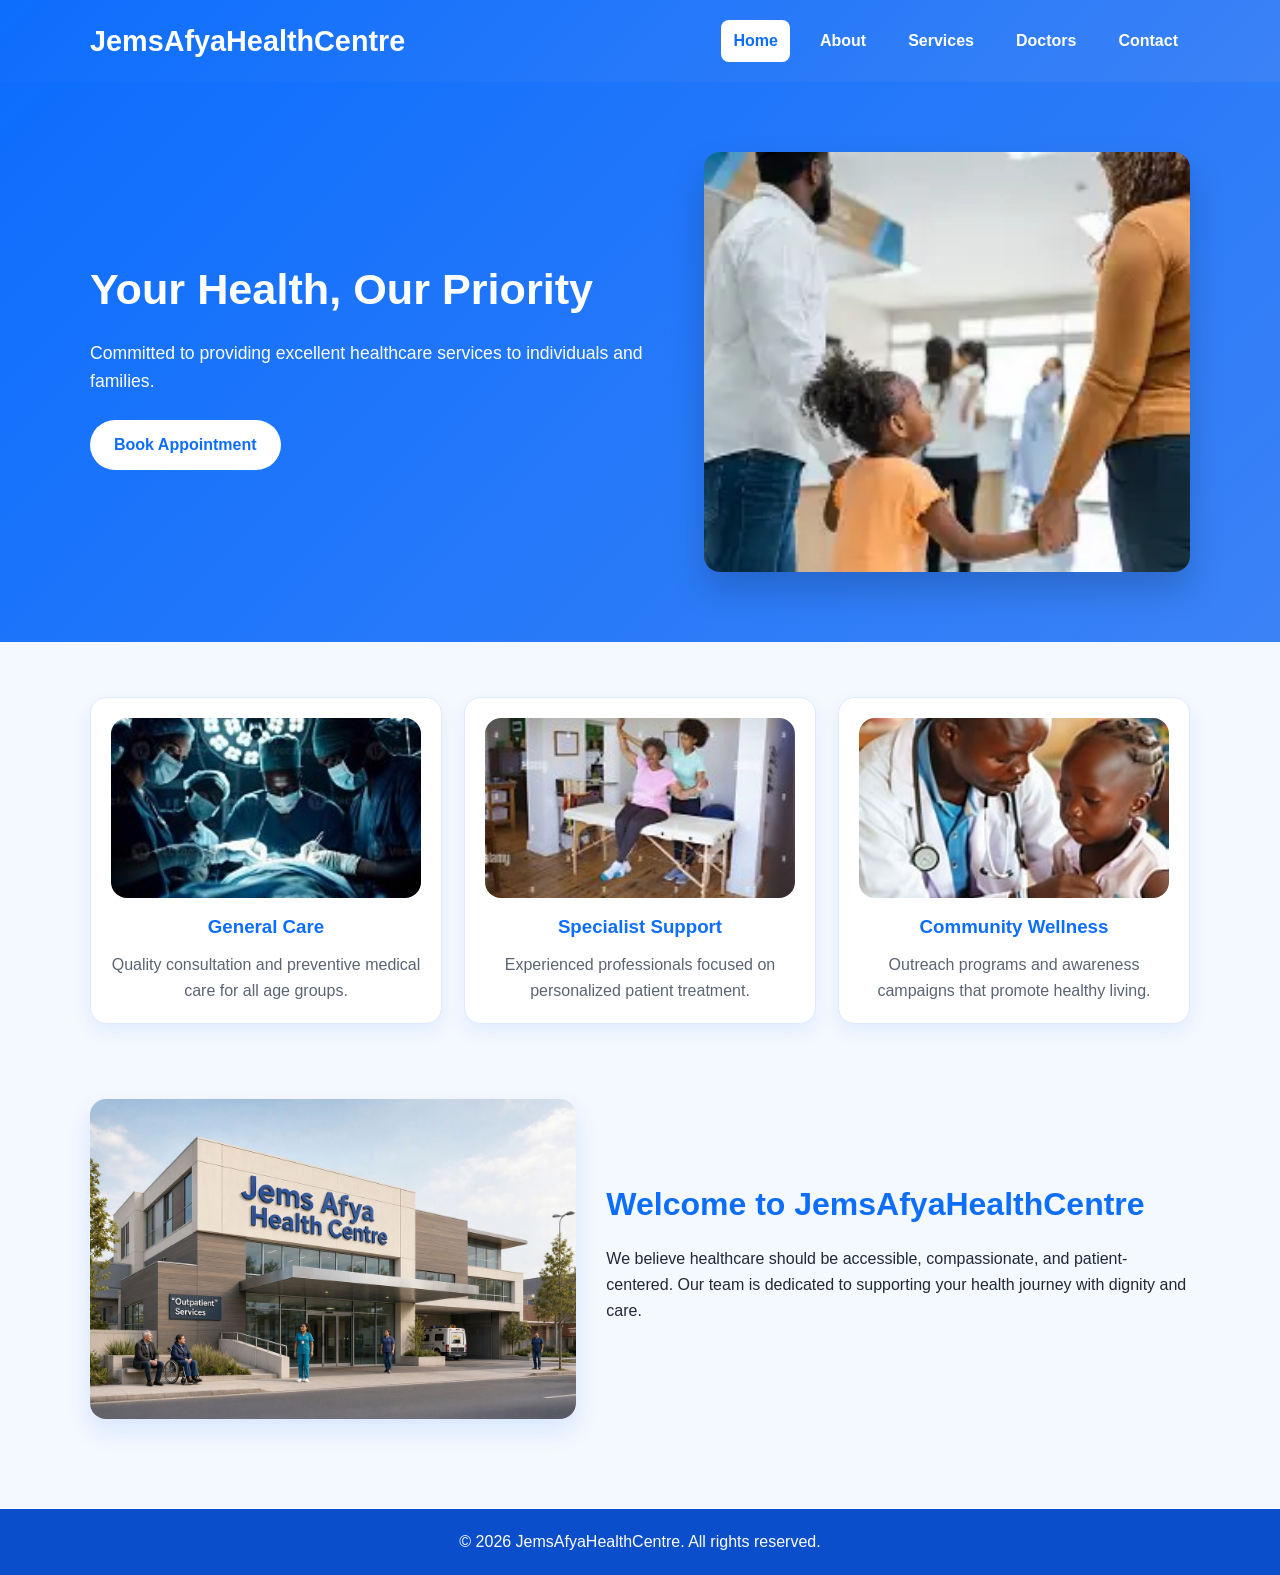
<file: index.html>
<!DOCTYPE html>
<html lang="en">
<head>
  <meta charset="UTF-8" />
  <meta name="viewport" content="width=device-width, initial-scale=1.0" />
  <title>JemsAfyaHealthCentre | Home</title>
  <link rel="stylesheet" href="css/style.css" />

  <style>
    body {
      background: #f4f8ff;
      margin: 0;
      font-family: Arial, sans-serif;
      color: #1f2937;
    }

    .container {
      width: 90%;
      max-width: 1100px;
      margin: 0 auto;
    }

    .site-header {
      background: linear-gradient(135deg, #0d6efd, #3b82f6);
      padding: 18px 0;
      color: #fff;
    }

    .nav {
      display: flex;
      justify-content: space-between;
      align-items: center;
    }

    .logo h1 {
      margin: 0;
      font-size: 1.8rem;
    }

    .navbar {
      display: flex;
      gap: 18px;
      flex-wrap: wrap;
    }

    .navbar a {
      color: #fff;
      text-decoration: none;
      font-weight: bold;
    }

    .hero {
      background: linear-gradient(135deg, #0d6efd, #3b82f6);
      color: #fff;
      padding: 70px 0;
    }

    .hero-inner {
      display: grid;
      grid-template-columns: 1.2fr 1fr;
      gap: 30px;
      align-items: center;
    }

    .hero-content h2 {
      font-size: 2.7rem;
      margin: 0 0 15px;
    }

    .hero-content p {
      margin: 0 0 25px;
      font-size: 1.1rem;
    }

    .btn {
      display: inline-block;
      background: #fff;
      color: #0d6efd;
      text-decoration: none;
      padding: 12px 24px;
      border-radius: 25px;
      font-weight: bold;
    }

    .features {
      display: grid;
      grid-template-columns: repeat(3, minmax(220px, 1fr));
      gap: 22px;
      padding: 55px 0;
    }

    .card {
      background: #fff;
      padding: 20px;
      border-radius: 16px;
      box-shadow: 0 8px 18px rgba(13, 110, 253, 0.08);
      text-align: center;
    }

    .card h3 {
      color: #0d6efd;
      margin: 0 0 10px;
    }

    .card-image img,
    .hero-image img,
    .about-image img {
      width: 100%;
      display: block;
      object-fit: cover;
      border-radius: 16px;
    }

    .card-image img {
      height: 180px;
      margin-bottom: 14px;
    }

    .hero-image img {
      height: 420px;
      box-shadow: 0 18px 35px rgba(0,0,0,0.18);
    }

    .about-section {
      padding: 20px 0 60px;
    }

    .about-grid {
      display: grid;
      grid-template-columns: 1fr 1.2fr;
      gap: 30px;
      align-items: center;
    }

    .about-image img {
      height: 320px;
      box-shadow: 0 12px 24px rgba(13, 110, 253, 0.12);
    }

    .about-text h2 {
      color: #0d6efd;
      margin: 0 0 15px;
      font-size: 2rem;
    }

    .site-footer {
      background: #0b4ecb;
      color: #fff;
      text-align: center;
      padding: 20px 0;
    }

    @media (max-width: 768px) {
      .nav {
        flex-direction: column;
        gap: 12px;
      }

      .hero-inner,
      .about-grid,
      .features {
        grid-template-columns: 1fr;
      }
    }
  </style>
</head>
<body>
  <header class="site-header">
    <div class="container nav">
      <div class="logo">
        <h1>JemsAfyaHealthCentre</h1>
      </div>
      <nav class="navbar">
        <a href="index.html" class="active">Home</a>
        <a href="about.html">About</a>
        <a href="services.html">Services</a>
        <a href="doctors.html">Doctors</a>
        <a href="contact.html">Contact</a>
      </nav>
    </div>
  </header>

  <main>
    <section class="hero">
      <div class="container hero-inner">
        <div class="hero-content">
          <h2>Your Health, Our Priority</h2>
          <p>
            Committed to providing excellent healthcare services to individuals and families.
          </p>
          <a
            href="contact.html"
            class="btn"
            style="display:inline-block; background:#ffffff; color:#0d6efd; text-decoration:none;"
          >
            Book Appointment
          </a>
        </div>

        <div class="hero-image">
          <img
            src="images/receiving treatment.webp"
            alt="Doctor consulting a patient"
          />
        </div>
      </div>
    </section>

    <section class="features container">
      <div class="card">
        <div class="card-image">
          <img
            src="images/doc doing work.jpg"
            alt="General Care"
          />
        </div>
        <h3>General Care</h3>
        <p>Quality consultation and preventive medical care for all age groups.</p>
      </div>

      <div class="card">
        <div class="card-image">
          <img
            src="images/physio.jpg"
            alt="Specialist Support"
          />
        </div>
        <h3>Specialist Support</h3>
        <p>Experienced professionals focused on personalized patient treatment.</p>
      </div>

      <div class="card">
        <div class="card-image">
          <img
            src="images/doc treating patient.jpg"
            alt="Community Wellness"
          />
        </div>
        <h3>Community Wellness</h3>
        <p>Outreach programs and awareness campaigns that promote healthy living.</p>
      </div>
    </section>

    <section class="about-section container">
      <div class="about-grid">
        <div class="about-image">
          <img
            src="images/healthcare.jpg"
            alt="Healthcare team"
          />
        </div>

        <div class="about-text">
          <h2>Welcome to JemsAfyaHealthCentre</h2>
          <p>
            We believe healthcare should be accessible, compassionate, and patient-centered.
            Our team is dedicated to supporting your health journey with dignity and care.
          </p>
        </div>
      </div>
    </section>
  </main>

  <footer
    class="site-footer"
    style="background:#0b4ecb; color:#ffffff; text-align:center; padding:20px 0;"
  >
    <div class="container">
      <p>&copy; 2026 JemsAfyaHealthCentre. All rights reserved.</p>
    </div>
  </footer>
</body>
</html>
</file>
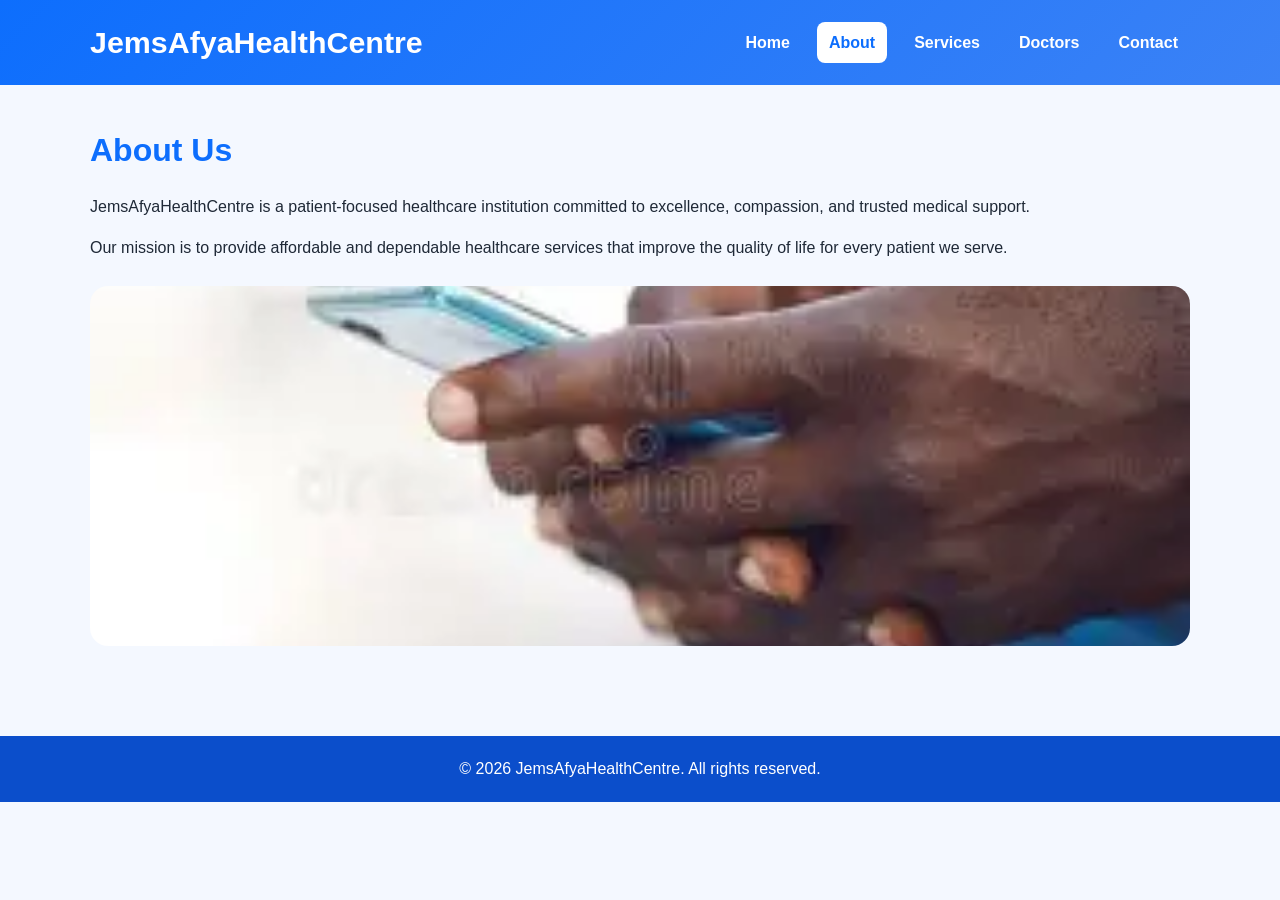
<file: about.html>
<!DOCTYPE html>
<html lang="en">
<head>
  <meta charset="UTF-8" />
  <meta name="viewport" content="width=device-width, initial-scale=1.0" />
  <title>JemsAfyaHealthCentre | About</title>
  <link rel="stylesheet" href="css/style.css" />
</head>
<body>
  <header class="site-header">
    <div class="container nav">
      <div class="logo">
        <h1>JemsAfyaHealthCentre</h1>
      </div>
      <nav class="navbar">
        <a href="index.html">Home</a>
        <a href="about.html" class="active">About</a>
        <a href="services.html">Services</a>
        <a href="doctors.html">Doctors</a>
        <a href="contact.html">Contact</a>
      </nav>
    </div>
  </header>

  <main class="container page-content">
    <h2>About Us</h2>
    <p>
      JemsAfyaHealthCentre is a patient-focused healthcare institution committed to excellence,
      compassion, and trusted medical support.
    </p>
    <p>
      Our mission is to provide affordable and dependable healthcare services that improve the
      quality of life for every patient we serve.
    </p>
    <div style="margin-top: 25px;">
      <img
        src="images/search.webp"
        alt="Healthcare professional"
        style="width:100%; max-height:360px; object-fit:cover; border-radius:18px;"
      />
    </div>
  </main>

  <footer class="site-footer">
    <div class="container">
      <p>&copy; 2026 JemsAfyaHealthCentre. All rights reserved.</p>
    </div>
  </footer>
</body>
</html>
</file>
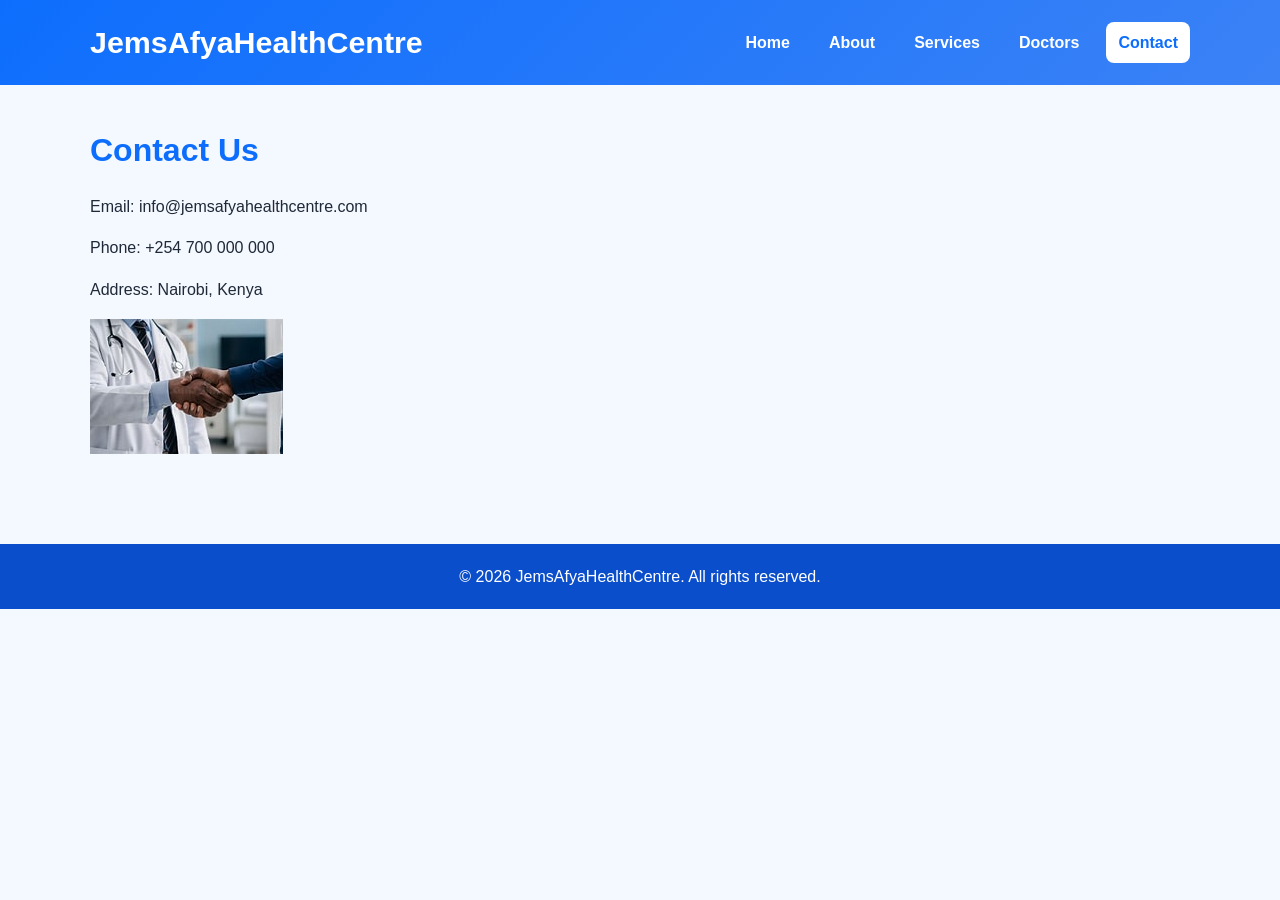
<file: contact.html>
<!DOCTYPE html>
<html lang="en">
<head>
  <meta charset="UTF-8" />
  <meta name="viewport" content="width=device-width, initial-scale=1.0" />
  <title>JemsAfyaHealthCentre | Contact</title>
  <link rel="stylesheet" href="css/style.css" />
</head>
<body>
  <header class="site-header">
    <div class="container nav">
      <div class="logo">
        <h1>JemsAfyaHealthCentre</h1>
      </div>
      <nav class="navbar">
        <a href="index.html">Home</a>
        <a href="about.html">About</a>
        <a href="services.html">Services</a>
        <a href="doctors.html">Doctors</a>
        <a href="contact.html" class="active">Contact</a>
      </nav>
    </div>
  </header>

  <main class="container page-content">
    <h2>Contact Us</h2>
    <p>Email: info@jemsafyahealthcentre.com</p>
    <p>Phone: +254 700 000 000</p>
    <p>Address: Nairobi, Kenya</p>
    <div class="hero-image">
          <img
            src="images/shake.jpg"
            alt="Handshake between doctor and patient"
          />
        </div>
  </main>

  <footer class="site-footer">
    <div class="container">
        
      </div>
      <p>&copy; 2026 JemsAfyaHealthCentre. All rights reserved.</p>
    </div>
  </footer>
</body>
</html>
</file>
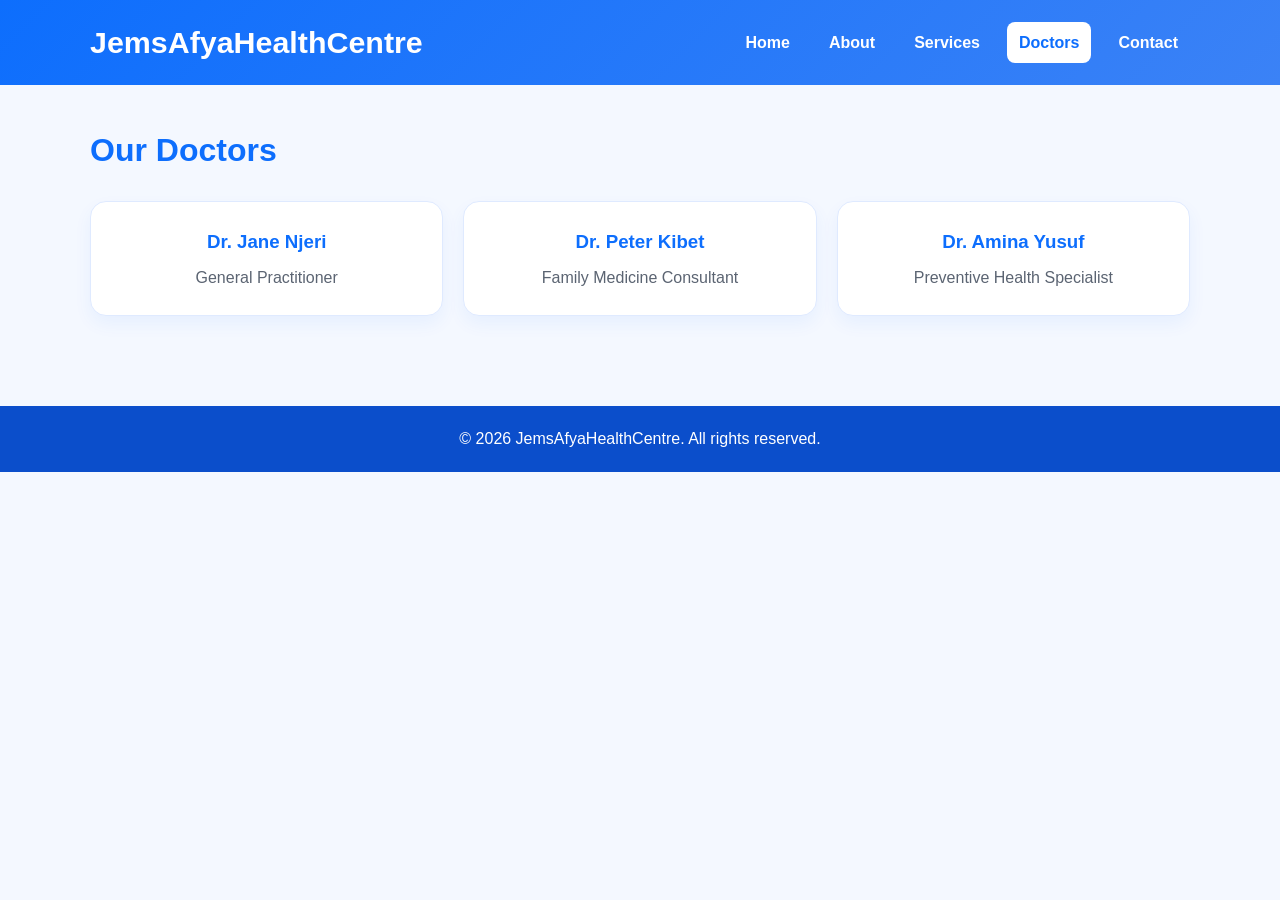
<file: doctors.html>
<!DOCTYPE html>
<html lang="en">
<head>
  <meta charset="UTF-8" />
  <meta name="viewport" content="width=device-width, initial-scale=1.0" />
  <title>JemsAfyaHealthCentre | Doctors</title>
  <link rel="stylesheet" href="css/style.css" />
</head>
<body>
  <header class="site-header">
    <div class="container nav">
      <div class="logo">
        <h1>JemsAfyaHealthCentre</h1>
      </div>
      <nav class="navbar">
        <a href="index.html">Home</a>
        <a href="about.html">About</a>
        <a href="services.html">Services</a>
        <a href="doctors.html" class="active">Doctors</a>
        <a href="contact.html">Contact</a>
      </nav>
    </div>
  </header>

  <main class="container page-content">
    <h2>Our Doctors</h2>
    <div class="doctor-grid">
      <div class="doctor-card">
        <h3>Dr. Jane Njeri</h3>
        <p>General Practitioner</p>
      </div>

      <div class="doctor-card">
        <h3>Dr. Peter Kibet</h3>
        <p>Family Medicine Consultant</p>
      </div>

      <div class="doctor-card">
        <h3>Dr. Amina Yusuf</h3>
        <p>Preventive Health Specialist</p>
      </div>
    </div>
  </main>

  <footer class="site-footer">
    <div class="container">
      <p>&copy; 2026 JemsAfyaHealthCentre. All rights reserved.</p>
    </div>
  </footer>
</body>
</html>
</file>
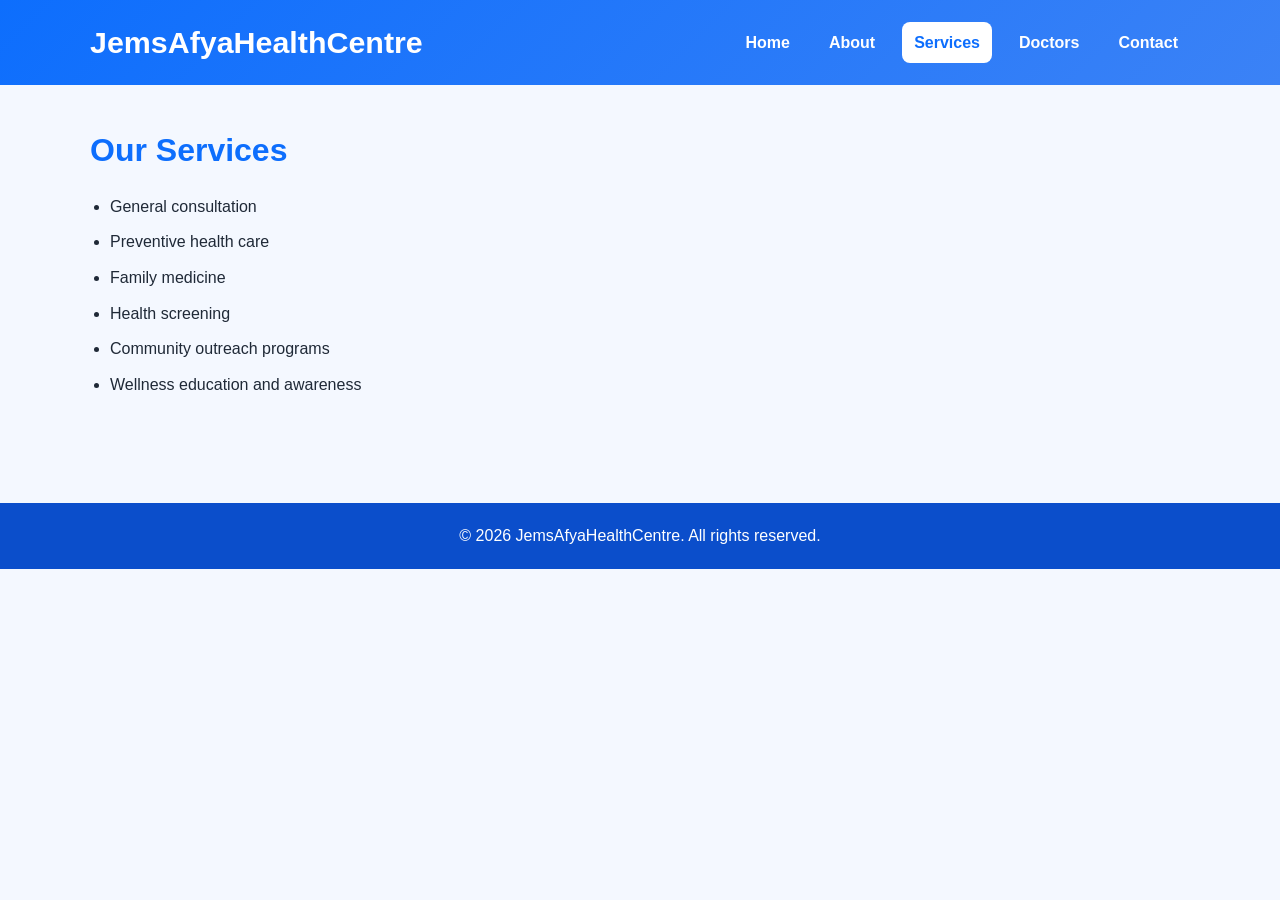
<file: services.html>
<!DOCTYPE html>
<html lang="en">
<head>
  <meta charset="UTF-8" />
  <meta name="viewport" content="width=device-width, initial-scale=1.0" />
  <title>JemsAfyaHealthCentre | Services</title>
  <link rel="stylesheet" href="css/style.css" />
</head>
<body>
  <header class="site-header">
    <div class="container nav">
      <div class="logo">
        <h1>JemsAfyaHealthCentre</h1>
      </div>
      <nav class="navbar">
        <a href="index.html">Home</a>
        <a href="about.html">About</a>
        <a href="services.html" class="active">Services</a>
        <a href="doctors.html">Doctors</a>
        <a href="contact.html">Contact</a>
      </nav>
    </div>
  </header>

  <main class="container page-content">
    <h2>Our Services</h2>
    <ul class="service-list">
      <li>General consultation</li>
      <li>Preventive health care</li>
      <li>Family medicine</li>
      <li>Health screening</li>
      <li>Community outreach programs</li>
      <li>Wellness education and awareness</li>
    </ul>
  </main>

  <footer class="site-footer">
    <div class="container">
      <p>&copy; 2026 JemsAfyaHealthCentre. All rights reserved.</p>
    </div>
  </footer>
</body>
</html>
</file>
<file: css/style.css>
:root {
  --primary: #0d6efd;
  --primary-dark: #0b4ecb;
  --primary-soft: #eaf3ff;
  --secondary: #3b82f6;
  --white: #ffffff;
  --text: #1f2937;
  --muted: #5b6472;
  --bg: #f4f8ff;
  --border: #dfeaff;
}

* {
  box-sizing: border-box;
}

html {
  scroll-behavior: smooth;
}

body {
  margin: 0;
  font-family: Arial, sans-serif;
  background: var(--bg);
  color: var(--text);
  line-height: 1.6;
}

img {
  display: block;
  max-width: 100%;
}

a {
  text-decoration: none;
}

.container {
  width: 90%;
  max-width: 1100px;
  margin: 0 auto;
}

.site-header {
  background: linear-gradient(135deg, var(--primary), var(--secondary));
  color: var(--white);
  padding: 18px 0;
}

.nav {
  display: flex;
  justify-content: space-between;
  align-items: center;
  gap: 20px;
}

.logo h1 {
  margin: 0;
  color: var(--white);
  font-size: 1.9rem;
}

.navbar {
  display: flex;
  flex-wrap: wrap;
  gap: 15px;
}

.navbar a {
  color: var(--white);
  font-weight: bold;
  padding: 8px 12px;
  border-radius: 8px;
  transition: 0.3s ease;
}

.navbar a:hover,
.navbar a.active {
  background: var(--white);
  color: var(--primary);
}

.hero {
  background: linear-gradient(135deg, var(--primary), #3a8dff);
  color: var(--white);
  padding: 70px 0;
}

.hero-inner {
  display: grid;
  grid-template-columns: 1.2fr 1fr;
  gap: 30px;
  align-items: center;
}

.hero-content h2 {
  margin: 0 0 15px;
  font-size: 2.8rem;
}

.hero-content p {
  margin: 0 0 25px;
  font-size: 1.1rem;
  max-width: 600px;
}

.btn {
  display: inline-block;
  background: var(--white);
  color: var(--primary);
  padding: 12px 24px;
  border-radius: 30px;
  font-weight: bold;
  transition: 0.2s ease;
}

.btn:hover {
  background: var(--primary-soft);
}

.features {
  display: grid;
  grid-template-columns: repeat(3, minmax(220px, 1fr));
  gap: 22px;
  padding: 55px 0;
}

.card {
  background: var(--white);
  border: 1px solid var(--border);
  border-radius: 16px;
  padding: 20px;
  text-align: center;
  box-shadow: 0 8px 18px rgba(13, 110, 253, 0.08);
}

.card h3 {
  margin: 0 0 10px;
  color: var(--primary);
}

.card p {
  margin: 0;
  color: var(--muted);
}

.card-image img {
  width: 100%;
  height: 190px;
  object-fit: cover;
  border-radius: 12px;
  margin-bottom: 14px;
}

.about-section,
.page-content {
  padding: 40px 0 60px;
}

.about-grid {
  display: grid;
  grid-template-columns: 1fr 1.2fr;
  gap: 30px;
  align-items: center;
}

.about-image img {
  width: 100%;
  height: 330px;
  object-fit: cover;
  border-radius: 18px;
  box-shadow: 0 12px 24px rgba(13, 110, 253, 0.12);
}

.about-text h2,
.page-content h2 {
  margin: 0 0 18px;
  color: var(--primary);
  font-size: 2rem;
}

.about-text p,
.page-content p {
  color: var(--text);
}

.service-list {
  margin-left: 20px;
  padding-left: 0;
}

.service-list li {
  margin-bottom: 10px;
}

.doctor-grid {
  display: grid;
  grid-template-columns: repeat(3, minmax(200px, 1fr));
  gap: 20px;
  margin-top: 25px;
}

.doctor-card {
  background: var(--white);
  border: 1px solid var(--border);
  border-radius: 16px;
  padding: 25px 20px;
  text-align: center;
  box-shadow: 0 8px 18px rgba(13, 110, 253, 0.06);
}

.doctor-card h3 {
  margin: 0 0 8px;
  color: var(--primary);
}

.doctor-card p {
  margin: 0;
  color: var(--muted);
}

.site-footer {
  background: var(--primary-dark);
  color: var(--white);
  text-align: center;
  padding: 20px 0;
  margin-top: 30px;
}

.site-footer p {
  margin: 0;
}

@media (max-width: 768px) {
  .nav {
    flex-direction: column;
    text-align: center;
  }

  .hero-inner,
  .about-grid,
  .features,
  .doctor-grid {
    grid-template-columns: 1fr;
  }

  .hero-content h2 {
    font-size: 2.2rem;
  }
}
</file>
